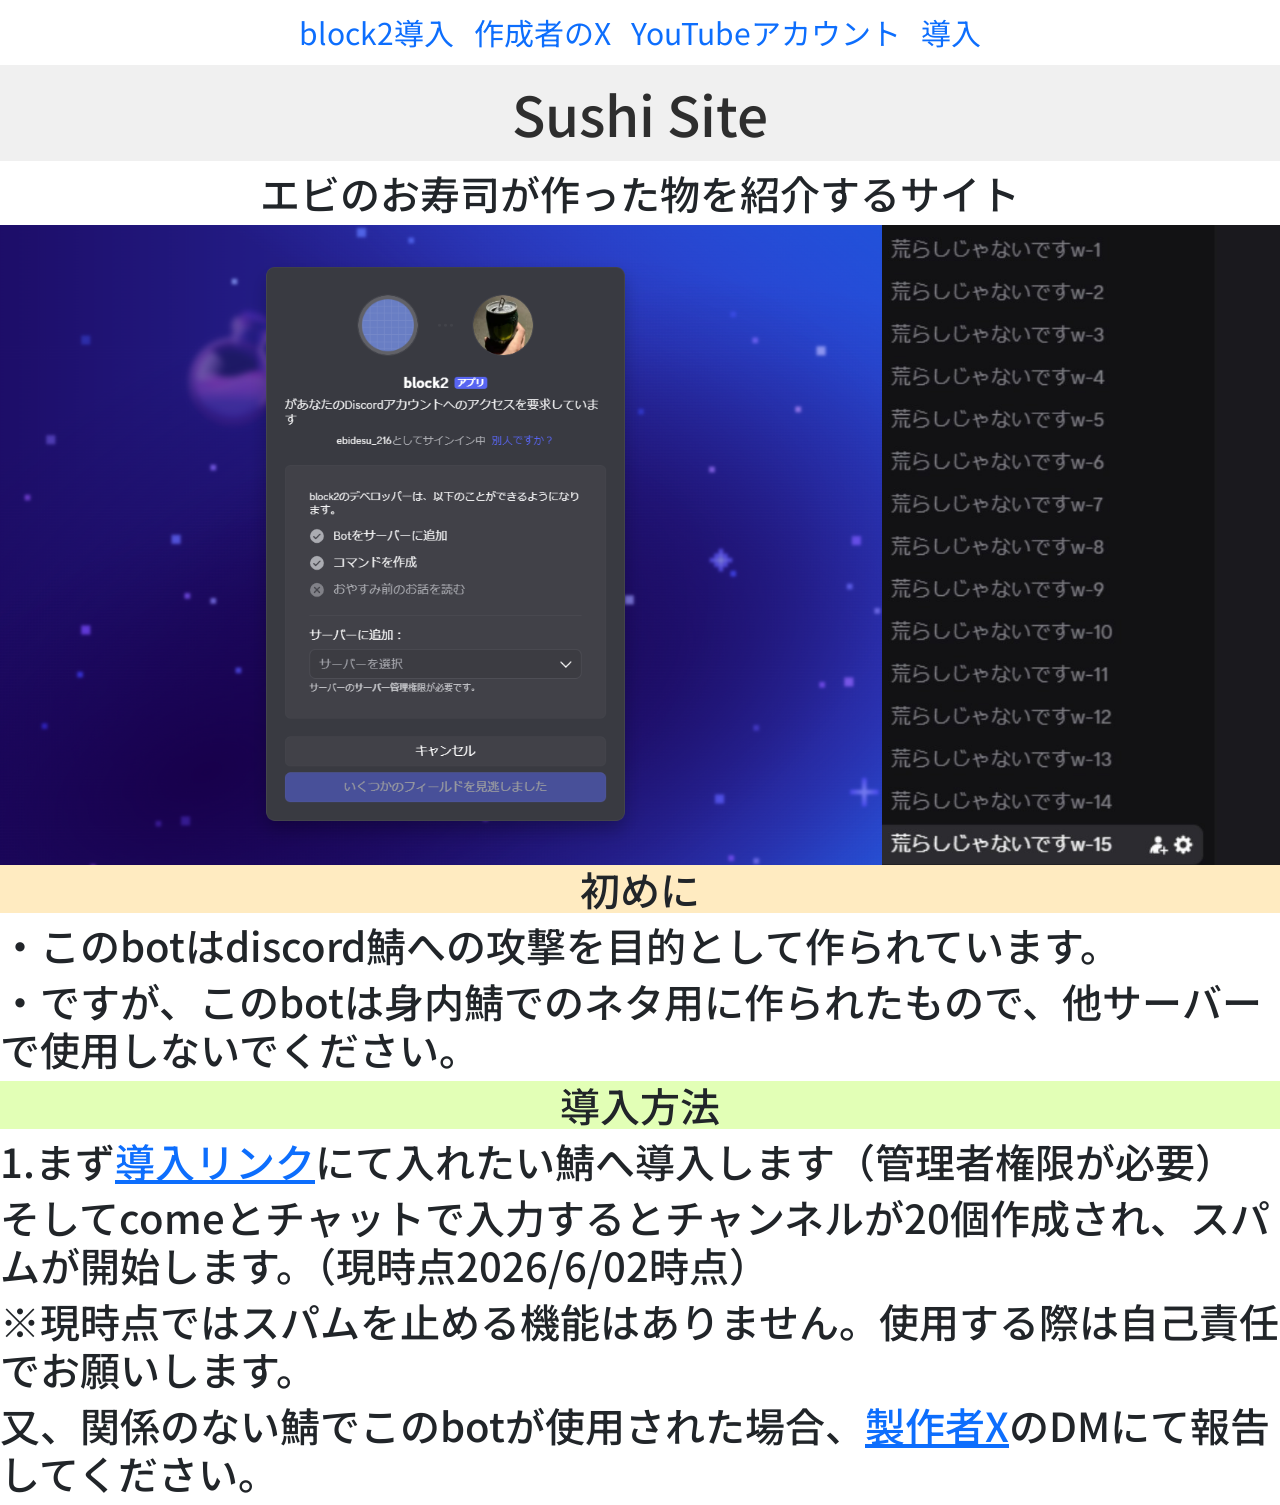
<file: index.html>
<!DOCTYPE html>
<html lang="ja">
<head>
    <meta charset="UTF-8">
    <meta name="viewport" content="width=device-width, initial-scale=1.0">
    <title>Sushi Site</title>
    <meta name="description" content="gay">
    <link rel="stylesheet" href="src/style.css">
    <link href="https://cdn.jsdelivr.net/npm/bootstrap@5.3.8/dist/css/bootstrap.min.css" rel="stylesheet" integrity="sha384-64UC4BEhTGwk3eGpak4nO2jqtl7liTS+juXkSJ2gPAQPmlClQO7s5UgCeR6US48g" crossorigin="anonymous">
  <!-- Google Fontsの読み込み -->
  <link href="https://fonts.googleapis.com/css2?family=Noto+Sans+JP&display=swap" rel="stylesheet">
  
  <style>
    body {
      font-family: 'Noto Sans JP', sans-serif;
    }
  </style>
</head>
<body>
  <header>
      <div class="links">
        <a href="https://discord.com/oauth2/authorize?client_id=1510516934855360552&permissions=10240&integration_type=0&scope=bot">block2導入</a>
        <a href="https://x.com/osushiwzof">作成者のX</a>
        <a href="https://www.youtube.com/@%E7%A4%BE%E4%B8%8D%E3%82%AC%E3%82%AD%E3%81%AE%E3%81%88%E3%81%B3">YouTubeアカウント</a>
        <a href="#導入方法">導入</a>
      </div>
   
    <div class="sushisite">
    <h1>Sushi Site</h1>
    </div>
    
    <div class="紹介文">
    <h1>エビのお寿司が作った物を紹介するサイト</h1>
    </div>
  
    <div class="画像">
    <img src="src/images/0001.jpg" alt="導入画像" width="950px">
    <img src="src/images/0002.jpg" alt="攻撃画像" width="950px">
    </div>

    <div class="文1">
    <h1>初めに</h1>
    </div>

    <h1>・このbotはdiscord鯖への攻撃を目的として作られています。</h1>
    <h1>・ですが、このbotは身内鯖でのネタ用に作られたもので、他サーバーで使用しないでください。</h1>
    <div id="導入方法">
    <h1>導入方法</h1>
    </div>    
    
    <h1>1.まず<a href="https://discord.com/oauth2/authorize?client_id=1510516934855360552&permissions=10240&integration_type=0&scope=bot">導入リンク</a>にて入れたい鯖へ導入します（管理者権限が必要）</h1>
    <h1>そしてcomeとチャットで入力するとチャンネルが20個作成され、スパムが開始します。（現時点2026/6/02時点）</h1>
    <h1>※現時点ではスパムを止める機能はありません。使用する際は自己責任でお願いします。</h1>
    <h1>又、関係のない鯖でこのbotが使用された場合、<a href="https://x.com/osushiwzof">製作者X</a>のDMにて報告してください。</h1>

</body>
</html>
</file>
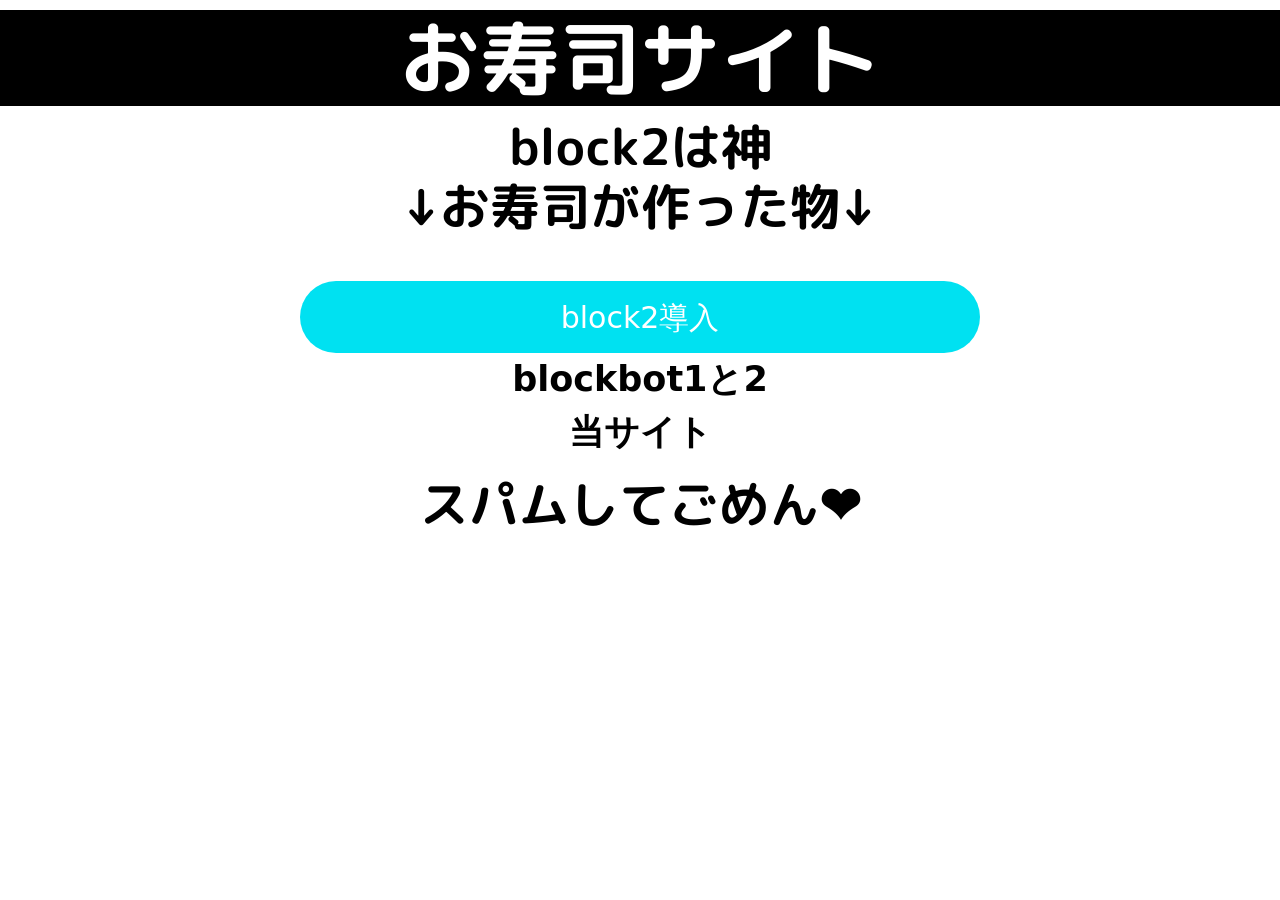
<file: site1.0.html>
<!DOCTYPE html>
<html lang="ja">
<head>
    <meta charset="UTF-8">
    <meta name="viewport" content="width=device-width, initial-scale=1.0">
    <title>Sumesi Site</title>
    <meta name="description" content="text text text">
    <link href="https://cdn.jsdelivr.net/npm/bootstrap@5.3.8/dist/css/bootstrap.min.css" rel="stylesheet" integrity="sha384-64UC4BEhTGwk3eGpak4nO2jqtl7liTS+juXkSJ2gPAQPmlClQO7s5UgCeR6US48g" crossorigin="anonymous">
    <link rel="stylesheet" href="src/site1.0.css">
    <link rel="preconnect" href="https://fonts.googleapis.com">
    <link rel="preconnect" href="https://fonts.gstatic.com" crossorigin>
    <link href="https://fonts.googleapis.com/css2?family=M+PLUS+Rounded+1c&display=swap" rel="stylesheet">
</head>
<body>
<header>
    <div class="sushi">
        <h1>お寿司サイト</h1>
    </div>
   
<h1>block2は神<br>↓お寿司が作った物↓</h1>
    <div class="block2">
        <a href="https://discord.com/oauth2/authorize?client_id=1510516934855360552&permissions=10240&integration_type=0&scope=bot">block2導入</a>
    </div>
    <p>blockbot1と2<br>当サイト</p>
<h1>スパムしてごめん❤</h1>
</body>
</html>
</file>
<file: src/style.css>
@charset "ucf-8";

.sushisite h1 {
    margin-top: 10px;
    display: flex;
    justify-content: center; /* 横方向の中央寄せ */
    align-items: center;     /* 縦方向の中央寄せ */
    font-size: 55px;
    color: #000000ce;
    background-color: #f0f0f0;
    padding: 15px 
}

.links  {
  display: flex;
  justify-content: center; 
  gap: 20px;
  margin-top: 10px;
}

.links a {
     font-size: 30px;
  text-decoration: none;
}

p {
    font-weight: bold;
    color:black;
    font-size: 35px;
}

button{
    padding: 5px 30px;
    font-size: 20px;
}

.sushi h1 {
    text-align: center;
    font-size: 100px;
    background-color: black;
    color: #ffffff;
}

.紹介文 {
    font-size: 25px;
    text-align: center;
}

.画像 {
    display: flex;
    width: 99%;
    height: 40em;
}

.文1 {
    font-size: 30px;
    background-color: #ffebc1;
    text-align: center;
    display: block;
}

.block2 {
    display: inline-block;
    font-size: 30px;
    margin-top: 1px;
    margin-left: 10px;
}

#導入方法 {
    text-align: center;
    font-size: 25px;
    background-color: rgb(226, 255, 182);
}
</file>
<file: src/site1.0.css>
@charset "ucf-8";

.m-plus-rounded-1c-regular {
  font-family: "M PLUS Rounded 1c", sans-serif;
  font-weight: 400;
  font-style: normal;
}
a {
    text-decoration: none;
    color: white;
}


h1 {
    font-weight: bold;
    color: #000000;
    font-size: 50px;
    margin: 10px 0px 0px 0px;
    text-align: center;
    font-family: "M PLUS Rounded 1c", sans-serif;
}
p {
    font-weight: bold;
    color:black;
    font-size: 35px;
    text-align: center;
}

button{
    padding: 5px 30px;
    font-size: 20px;
}

.sushi h1 {
    text-align: center;
    font-size: 80px;
    background-color: black;
    color: #ffffff;
    display: block;
    
}

.block2 {
    display: block;
    font-size: 30px;
    border-radius: 2cm;
    text-align: center;
    background: #00e1f1;
    padding: 0.45em;
    margin-top: 1.5em;
    margin-left: 10em;
    margin-right: 10em;
}
</file>
